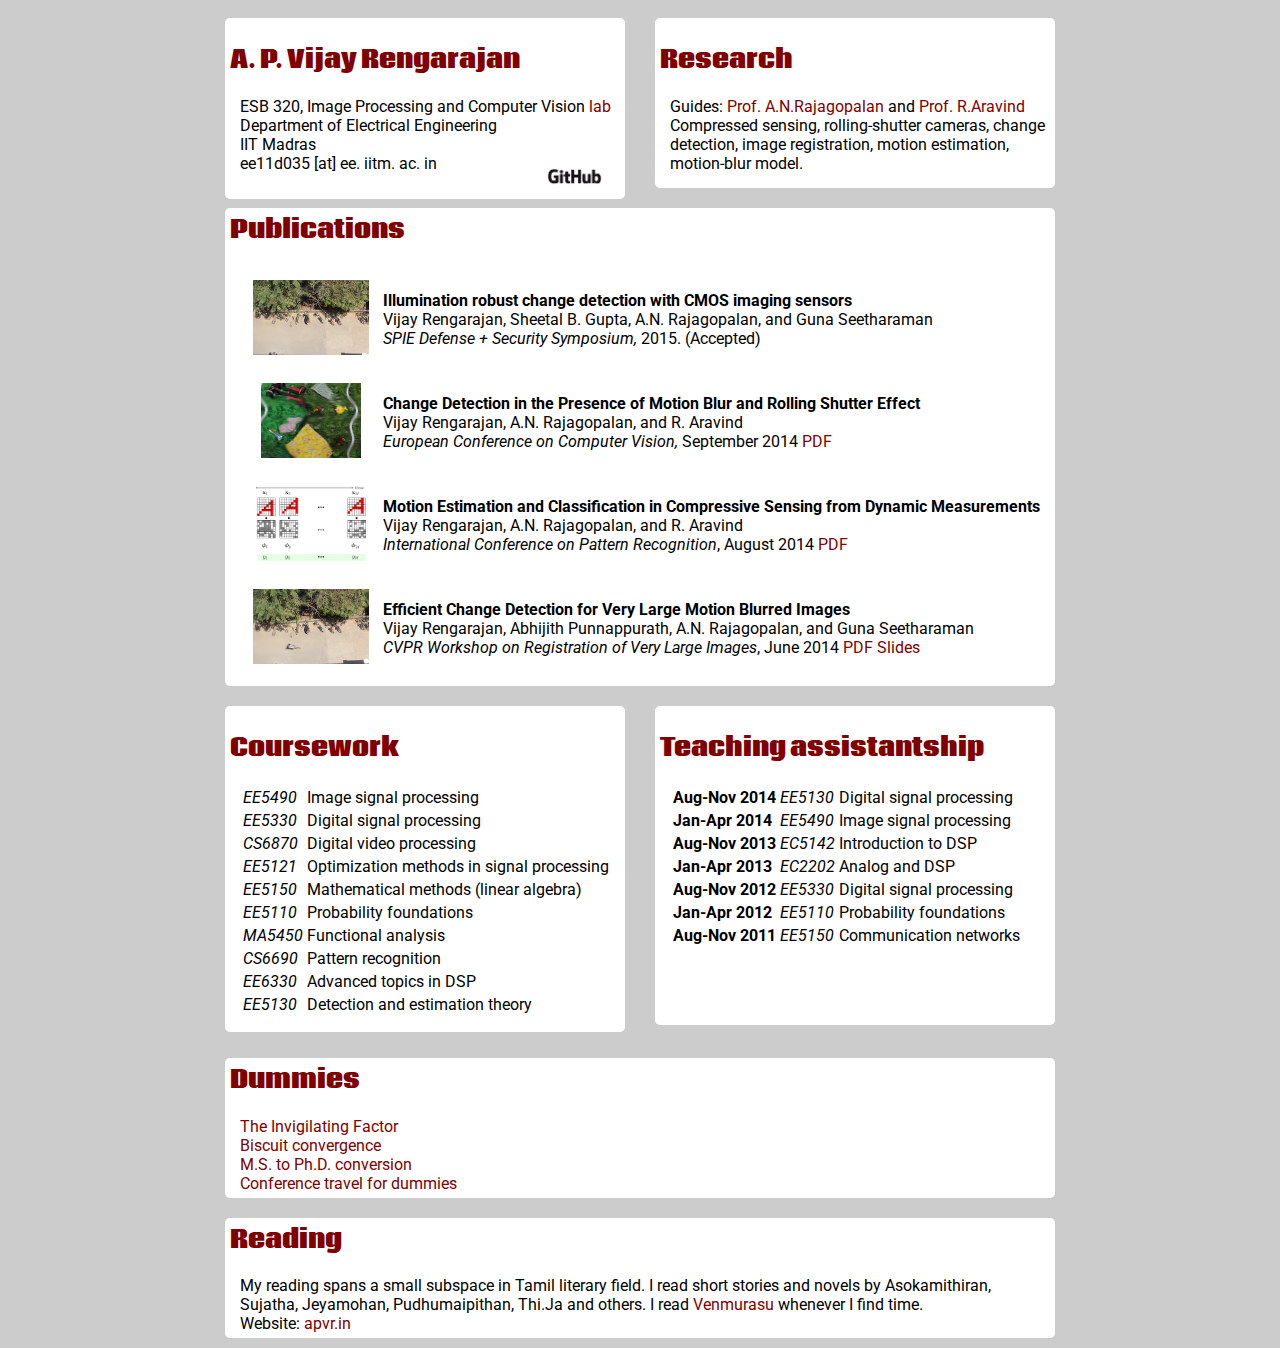
<file: index.html>
<!doctype html>
<meta http-equiv="Content-Type" content="text/html; charset=utf-8" />
<html>
<head>
  <title>A. P. Vijay Rengarajan | Department of Electrical Engineering | IIT Madras</title>
  <meta name="author" content="A. P. Vijay Rengarajan">
  <link href='http://fonts.googleapis.com/css?family=Coda' rel='stylesheet' type='text/css'>
  <link href='http://fonts.googleapis.com/css?family=Roboto:400,400italic,700' rel='stylesheet' type='text/css'>
  <link rel="stylesheet" href="css/main.css" />
</head>

<body>

<section class="box">
<div class="box-left" >
<h2>A. P. Vijay Rengarajan</h2>
<p>
ESB 320, Image Processing and Computer Vision <a href="http://www.ee.iitm.ac.in/ipcvlab">lab</a><br>
Department of Electrical Engineering<br>
IIT Madras<br>
ee11d035 [at] ee. iitm. ac. in
<!--<br>-->
<a href="http://github.com/urapvr/"><img src="img/GitHub_Logo.png" height="25" style="border-style: none;float:right"></a>
</p>
</div>

<div class="box-right" >
<h2>Research</h2>
<p>
Guides: <a href="http://www.ee.iitm.ac.in/~raju">Prof. A.N.Rajagopalan</a> and <a href="http://www.ee.iitm.ac.in/facs_ aravind">Prof. R.Aravind</a>
<br>
Compressed sensing, rolling-shutter cameras, change detection, image registration, motion estimation, motion-blur model.
</p>
</div>
</section>

<br><br><br><br><br><br><br><br><br><br>

<section class="box">
<div class="box-centre" >
<h2>Publications</h2>
<table>
<tr> 
<td style="text-align:center"><img src="img/cvprw2014_1.png" height="75" style="border-style: none"></td>
<td> <b>Illumination robust change detection with CMOS imaging sensors</b> <br>Vijay Rengarajan, Sheetal B. Gupta, A.N. Rajagopalan, and Guna Seetharaman<br><i>SPIE Defense + Security Symposium,</i> 2015. (Accepted)
<!--<a href="pdf/eccv_2014_manuscript.pdf">PDF</a>-->
</td>
</tr>

<tr> 
<td style="text-align:center"><img src="img/rsmb_5.png" height="75" style="border-style: none"></td>
<td> <b>Change Detection in the Presence of Motion Blur and Rolling Shutter Effect</b> <br>Vijay Rengarajan, A.N. Rajagopalan, and R. Aravind<br><i>European Conference on Computer Vision,</i> September 2014 
<a href="pdf/eccv_2014_manuscript.pdf">PDF</a></td>
</tr>

<tr> 
<td style="text-align:center"> <img src="img/icpr2014_1.png" height="75" style="border-style: none"> </td>
<td> <b>Motion Estimation and Classification in Compressive Sensing from Dynamic Measurements</b> <br>Vijay Rengarajan, A.N. Rajagopalan, and R. Aravind <br><i>International Conference on Pattern Recognition</i>, August 2014 <a href="pdf/icpr_2014_draft.pdf">PDF</a></td>
</tr>

<tr> 
<td style="text-align:center"> <!--<img src="img/cvprw2014_1.png" height="75" style="border-style: none"><br>--><img src="img/cvprw2014_2.png" height="75" style="border-style: none"> </td>
<td> <b>Efficient Change Detection for Very Large Motion Blurred Images</b> <br> Vijay Rengarajan, Abhijith Punnappurath, A.N. Rajagopalan, and Guna Seetharaman <br><i>CVPR Workshop on Registration of Very Large Images</i>, June 2014 <a href="pdf/cvprw_2014_draft.pdf">PDF</a> <a href="pdf/vijay_cvprw.pdf">Slides</a> </td>
</tr>

</table>
</div>
</section>

<section class="box">
<div class="box-left" >
<h2>Coursework</h2>
<table>
<tr><td><i>EE5490</i> </td><td>Image signal processing<br></td></tr>
<tr><td><i>EE5330</i> </td><td>Digital signal processing<br></td></tr>
<tr><td><i>CS6870</i> </td><td>Digital video processing<br></td></tr>
<tr><td><i>EE5121</i> </td><td>Optimization methods in signal processing<br></td></tr>
<tr><td><i>EE5150</i> </td><td>Mathematical methods (linear algebra)<br></td></tr>
<tr><td><i>EE5110</i> </td><td>Probability foundations<br></td></tr>
<tr><td><i>MA5450</i> </td><td>Functional analysis<br></td></tr>
<tr><td><i>CS6690</i> </td><td>Pattern recognition<br></td></tr>
<tr><td><i>EE6330</i> </td><td>Advanced topics in DSP<br></td></tr>
<tr><td><i>EE5130</i> </td><td>Detection and estimation theory</td></tr>
</table>
</div>


<div class="box-right" >
<h2>Teaching assistantship</h2>
<table>
<tr><td><b>Aug-Nov 2014</b> </td><td><i>EE5130</i> </td><td>Digital signal processing<br></td></tr>
<tr><td><b>Jan-Apr 2014</b> </td><td><i>EE5490</i> </td><td>Image signal processing<br></td></tr>
<tr><td><b>Aug-Nov 2013</b> </td><td><i>EC5142</i> </td><td>Introduction to DSP<br></td></tr>
<tr><td><b>Jan-Apr 2013</b> </td><td><i>EC2202</i> </td><td>Analog and DSP<br></td></tr>
<tr><td><b>Aug-Nov 2012</b> </td><td><i>EE5330</i> </td><td>Digital signal processing<br></td></tr>
<tr><td><b>Jan-Apr 2012</b> </td><td><i>EE5110</i> </td><td>Probability foundations<br></td></tr>
<tr><td><b>Aug-Nov 2011</b> </td><td><i>EE5150</i> </td><td>Communication networks<br></td></tr>
<tr></tr><tr></tr><tr></tr><tr></tr>
</table><br><br><br>
</div>
</section>

<br><br><br><br><br><br><br><br><br><br><br><br><br><br><br><br><br><br><br>
<section class="box">
<div class="box-centre" >
<h2>Dummies</h2>
<p>
<a href="dummies/iffactor.html">The Invigilating Factor</a><br>
<a href="dummies/biscuitconv.html">Biscuit convergence</a><br>
<a href="dummies/msphdconv.html">M.S. to Ph.D. conversion</a><br>
<a href="dummies/confgrant.html">Conference travel for dummies</a>
</p>
</div>
</section>

<section class="box">
<div class="box-centre" >
<h2>Reading</h2>
<p>
My reading spans a small subspace in Tamil literary field. I read short stories and novels by Asokamithiran, Sujatha, Jeyamohan, Pudhumaipithan, Thi.Ja and others. I read <a href="http://www.venmurasu.in/">Venmurasu</a> whenever I find time.
<!--I also read Sangam literature (especially Kurunthogai and Purananooru), Silappadhigaaram, and Kambaramayanam.-->
<br>
Website: <a href="http://apvr.in">apvr.in</a>
</p>
</div>
</section>

</body>
</html>
</file>
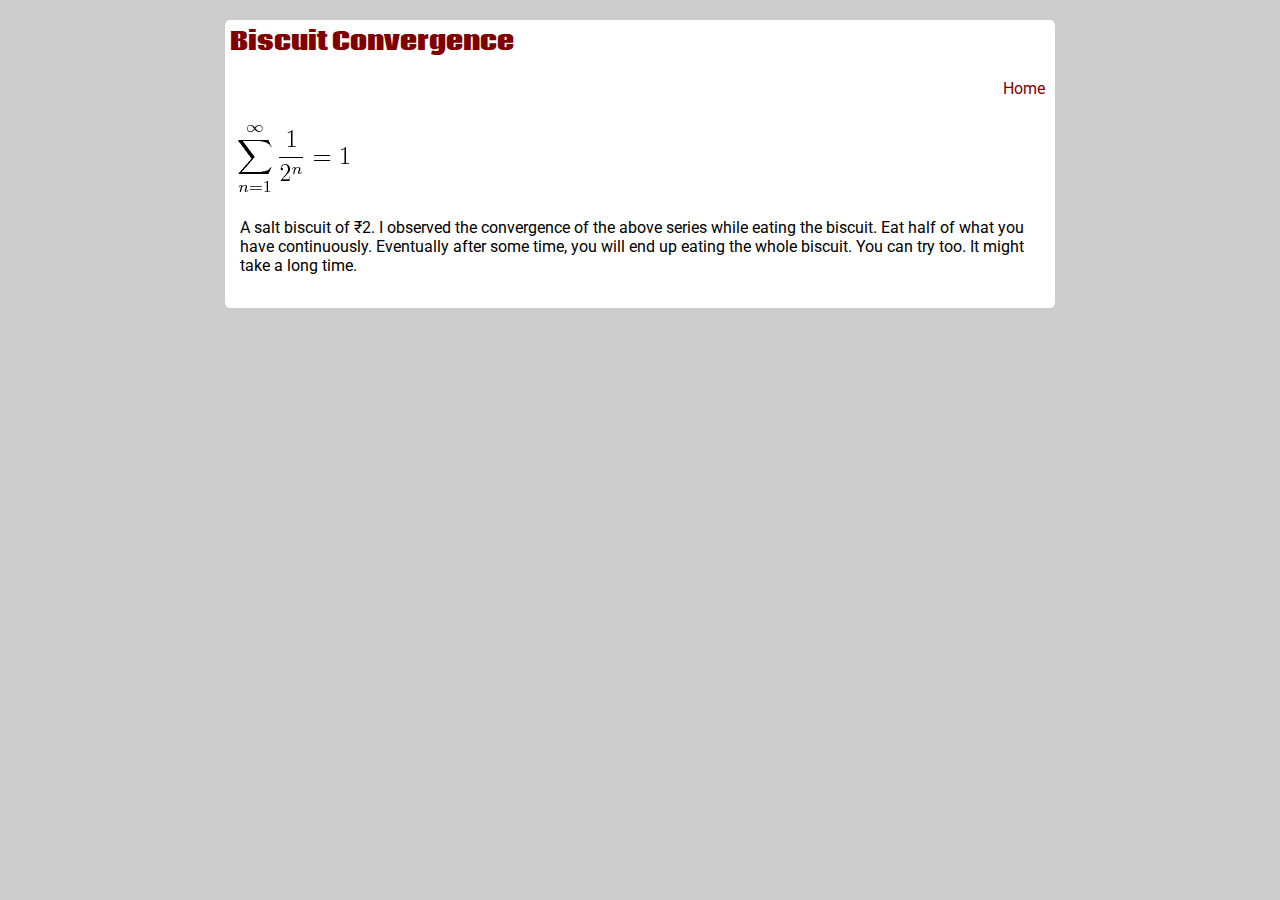
<file: dummies/biscuitconv.html>
<!doctype html>
<meta http-equiv="Content-Type" content="text/html; charset=utf-8" />
<html>
<head>
  <title>A. P. Vijay Rengarajan | Department of Electrical Engineering | IIT Madras</title>
  <meta name="author" content="A. P. Vijay Rengarajan">
  <link href='http://fonts.googleapis.com/css?family=Coda' rel='stylesheet' type='text/css'>
  <link href='http://fonts.googleapis.com/css?family=Roboto:400,400italic,700' rel='stylesheet' type='text/css'>
  <link rel="stylesheet" href="../css/main.css" />
</head>

<body>
<section class="box">
<div class="box-centre">
<h2>Biscuit Convergence</h2>
<p align="right"><a href="../index.html">Home</a></p>
<!-- <math>\sum_{n=1}^\infty \frac{1}{2^n} = 1</math> -->

<img src="../img/biscconveq.png" alt="\sum_{n=1}^\infty \frac{1}{2^n} = 1"> 

<p>A salt biscuit of ₹2. I observed the convergence of the above
series while eating the biscuit. Eat half of what you have
continuously. Eventually after some time, you will end up eating the
whole biscuit.

You can try too.

It might take a long time.</p>
<br>
</div>
</section>

</body>
</html>
</file>
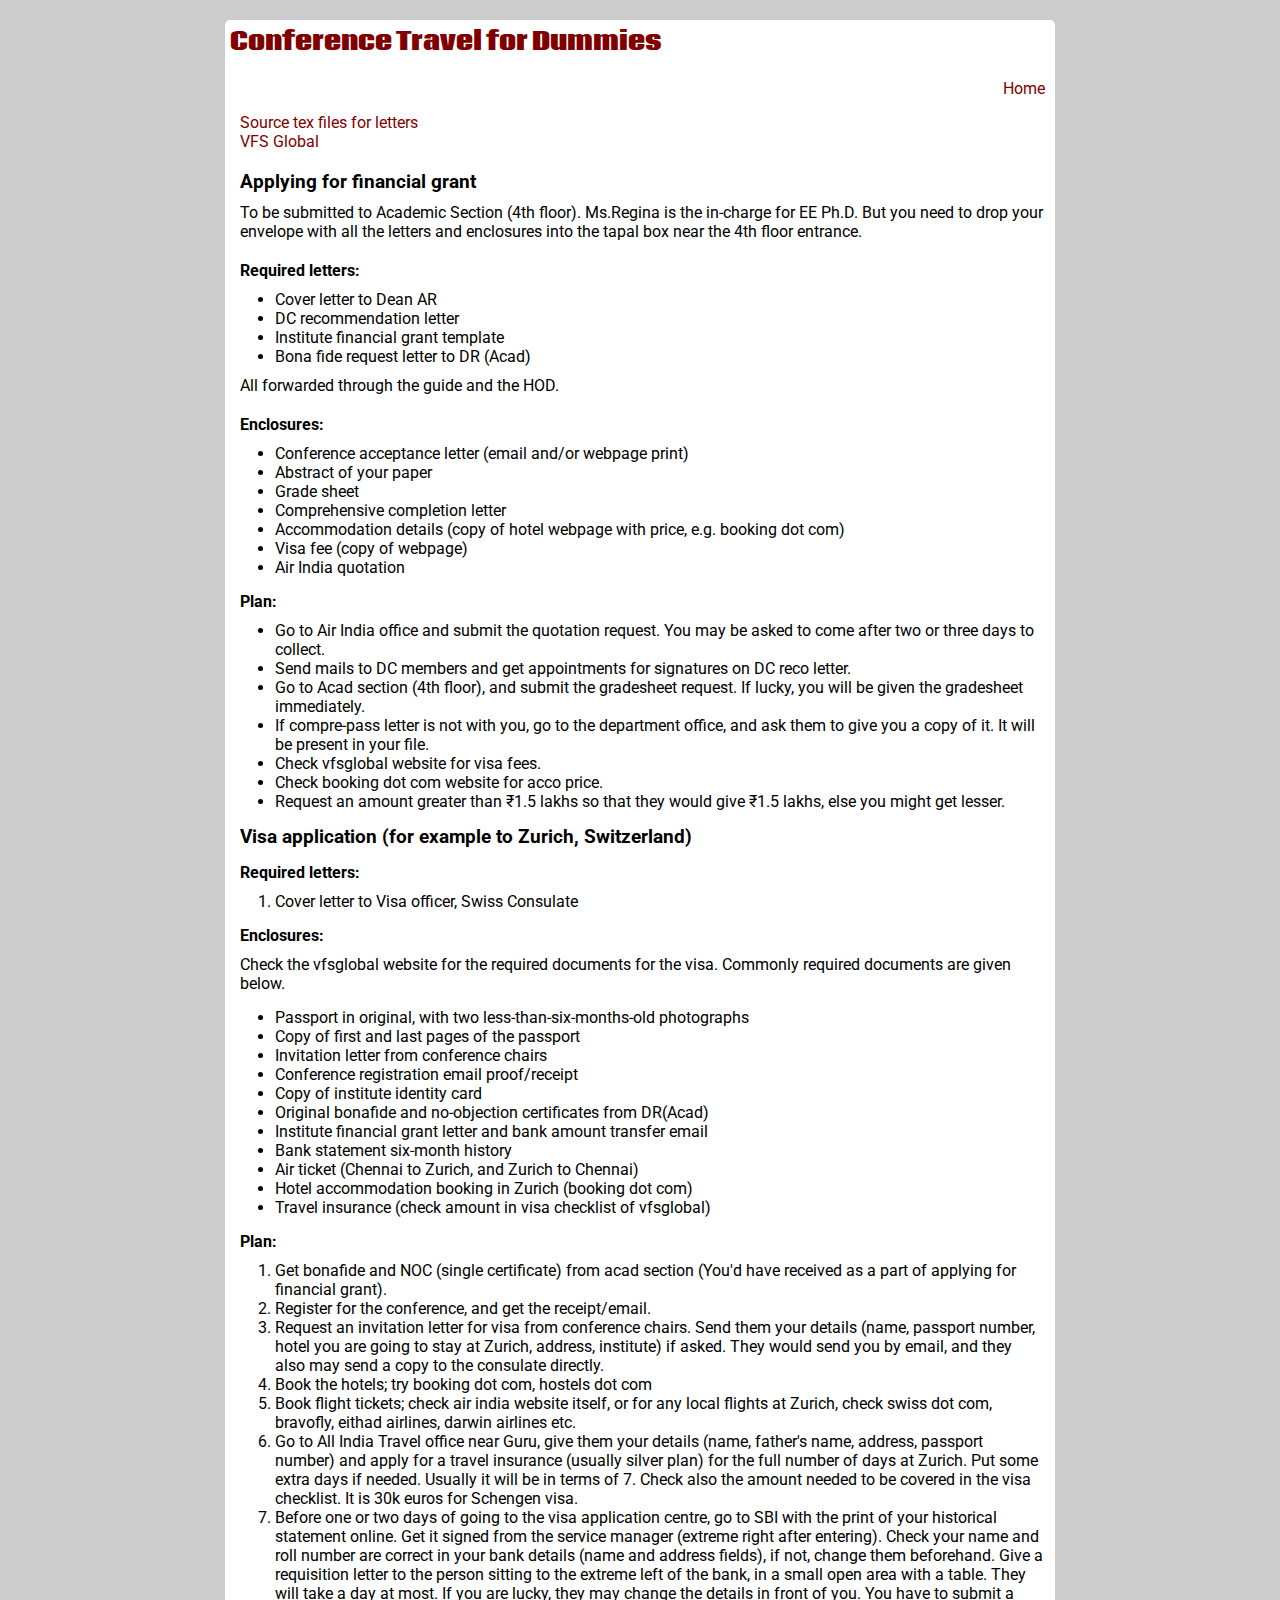
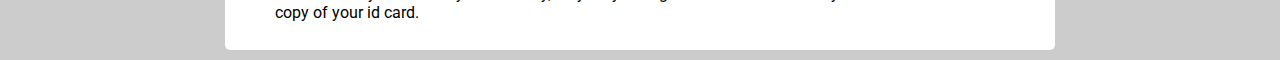
<file: dummies/confgrant.html>
<!doctype html>
<meta http-equiv="Content-Type" content="text/html; charset=utf-8" />
<html>
<head>
  <title>A. P. Vijay Rengarajan | Department of Electrical Engineering | IIT Madras</title>
  <meta name="author" content="A. P. Vijay Rengarajan">
  <link href='http://fonts.googleapis.com/css?family=Coda' rel='stylesheet' type='text/css'>
  <link href='http://fonts.googleapis.com/css?family=Roboto:400,400italic,700' rel='stylesheet' type='text/css'>
  <link rel="stylesheet" href="../css/main.css" />
</head>

<body>
<section class="box">
<div class="box-centre">
<h2>Conference Travel for Dummies</h2>
<p align="right"><a href="../index.html">Home</a></p>

<p><a href="http://www.github.com/urapvr/conf_travel">Source
    tex files for letters<a><br><a href="http://www.vfsglobal.ch/">VFS Global</a>
</p>

<h3>Applying for financial grant</h3>
<p>To be submitted to Academic Section (4th floor). Ms.Regina is the
  in-charge for EE Ph.D. But you need to drop your envelope with all
  the letters and enclosures into the tapal box near the 4th floor
  entrance. </p>

<h4>Required letters:</h4>
<ul>
<li>Cover letter to Dean AR</li>
<li>DC recommendation letter</li>
<li>Institute financial grant template</li>
<li>Bona fide request letter to DR (Acad)</li>
</ul>
<p>All forwarded through the guide and the HOD.</p>

<h4>Enclosures:</h4>
<ul>
<li>Conference acceptance letter (email and/or webpage print)</li>
<li>Abstract of your paper</li>
<li>Grade sheet</li>
<li>Comprehensive completion letter</li>
<li>Accommodation details (copy of hotel webpage with price,
  e.g. booking dot com)</li>
<li>Visa fee (copy of webpage)</li>
<li>Air India quotation</li>
</ul>

<h4>Plan:</h4>
<ul>
<li>Go to Air India office and submit the quotation request. You may be asked to come after two or three days to collect.</li>
<li>Send mails to DC members and get appointments for signatures on DC reco letter.</li>
<li>Go to Acad section (4th floor), and submit the gradesheet request. If lucky, you will be given the gradesheet immediately.</li>
<li>If compre-pass letter is not with you, go to the department
office, and ask them to give you a copy of it. It will be present in
your file.</li>
<li>Check vfsglobal website for visa fees.</li>
<li>Check booking dot com website for acco price.</li>
<li>Request an amount greater than ₹1.5 lakhs so that they would give ₹1.5 lakhs, else you might get lesser.</li>
</ul>

<h3>Visa application (for example to Zurich, Switzerland)</h3>
<h4>Required letters:</h4>
<ol>
  <li>Cover letter to Visa officer, Swiss Consulate 
    </ol>

<h4>Enclosures:</h4>
<p>Check the vfsglobal website for the required documents for the
visa. Commonly required documents are given below.</p>
<ul>
  <li>Passport in original, with two less-than-six-months-old
  photographs  
  <li>Copy of first and last pages of the passport
    <li>Invitation letter from conference chairs
      <li>Conference registration email proof/receipt
	<li>Copy of institute identity card
	  <li>Original bonafide and no-objection certificates from DR(Acad)
	<li>Institute financial grant letter and bank amount transfer
	email
	  <li>Bank statement six-month history
	  <li>Air ticket (Chennai to Zurich, and Zurich to
	  Chennai)
	    <li>Hotel accommodation booking in Zurich (booking dot
	    com)
	      <li>Travel insurance (check amount in visa checklist of vfsglobal)
    </ul>

<h4>Plan:</h4>
<ol>
  <li>Get bonafide and NOC (single certificate) from acad section (You'd have received as a
  part of applying for financial grant).
    <li>Register for the conference, and get the receipt/email.
      <li>Request an invitation letter for visa from conference
      chairs. Send them your details (name, passport number, hotel you
      are going to stay at Zurich, address, institute) if asked. They
      would send you by email, and they also may send a copy to the
      consulate directly.
	<li>Book the hotels; try booking dot com, hostels dot com
	  <li>Book flight tickets; check air india website itself, or
	  for any local flights at Zurich, check swiss dot com,
	  bravofly, eithad airlines, darwin airlines etc.
	    <li>Go to All India Travel office near Guru, give them
	    your details (name, father's name, address, passport
	    number) and apply for a travel insurance (usually silver
	    plan) for the full number of days at Zurich. Put some
	    extra days if needed. Usually it will be in terms of
	    7. Check also the amount needed to be covered in the visa
	    checklist. It is 30k euros for Schengen visa.
	      <li>Before one or two days of going to the visa
	      application centre, go to SBI with the print of your
	      historical statement online. Get it signed from the
	      service manager (extreme right after entering). Check
	      your name and roll number are correct in your bank
	      details (name and address fields), if not, change them
	      beforehand. Give a requisition letter to the person
	      sitting to the extreme left of the bank, in a small open
	      area with a table. They will take a day at most. If you
	      are lucky, they may change the details in front of
	      you. You have to submit a copy of your id card.
    </ol>
<br>
</div>
</section>

</body>
</html>
</file>
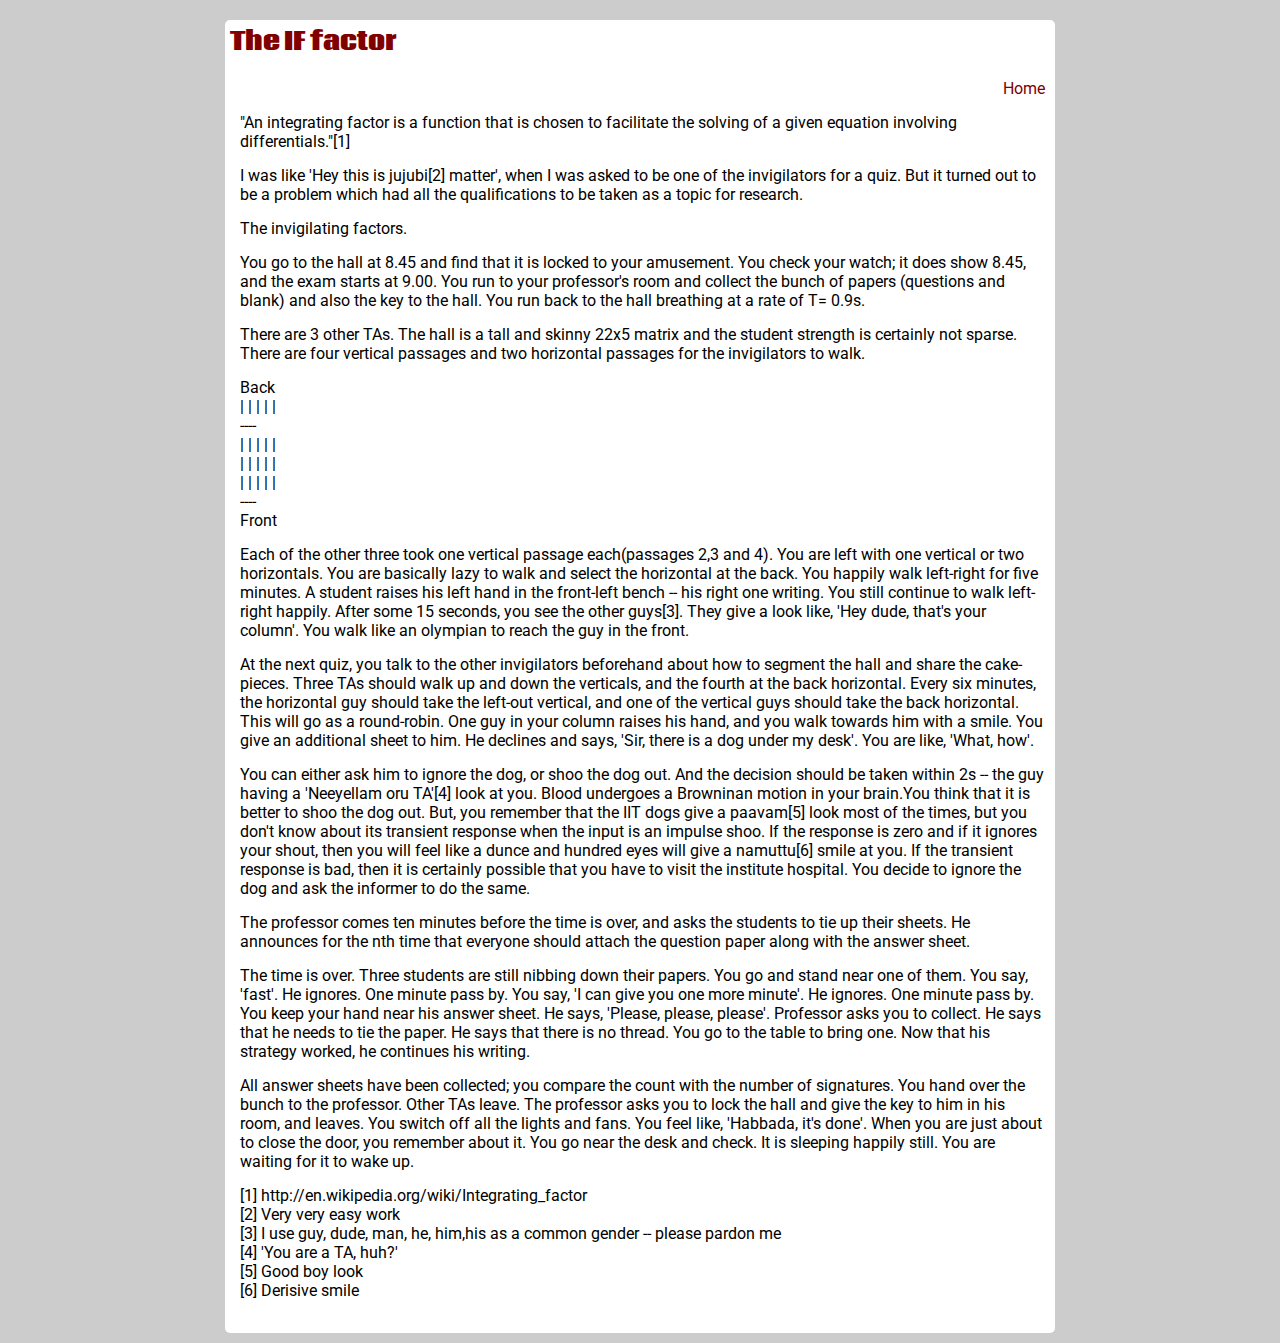
<file: dummies/iffactor.html>
<!doctype html>
<meta http-equiv="Content-Type" content="text/html; charset=utf-8" />
<html>
<head>
  <title>A. P. Vijay Rengarajan | Department of Electrical Engineering | IIT Madras</title>
  <meta name="author" content="A. P. Vijay Rengarajan">
  <link href='http://fonts.googleapis.com/css?family=Coda' rel='stylesheet' type='text/css'>
  <link href='http://fonts.googleapis.com/css?family=Roboto:400,400italic,700' rel='stylesheet' type='text/css'>
  <link rel="stylesheet" href="../css/main.css" />
</head>

<body>
<section class="box">
<div class="box-centre">
<h2>The IF factor</h2>
<p align="right"><a href="../index.html">Home</a></p>

<p>"An integrating factor is a function that is chosen to facilitate
the solving of a given equation involving differentials."[1]</p>

<p>I was like 'Hey this is jujubi[2] matter', when I was asked to be one
of the invigilators for a quiz. But it turned out to be a problem
which had all the qualifications to be taken as a topic for research.</p>

<p>The invigilating factors.</p>

<p>You go to the hall at 8.45 and find that it is locked to your
amusement. You check your watch; it does show 8.45, and the exam
starts at 9.00. You run to your professor's room and collect the bunch
of papers (questions and blank) and also the key to the hall. You run
back to the hall breathing at a rate of T= 0.9s.</p>

<p>There are 3 other TAs. The hall is a tall and skinny 22x5 matrix and
the student strength is certainly not sparse. There are four vertical
passages and two horizontal passages for the invigilators to walk.</p>

<p>
Back<br>
| | | | |<br>
----<br>
| | | | |<br>
| | | | |<br>
| | | | |<br>
----<br>
Front
</p>

<p>Each of the other three took one vertical passage each(passages 2,3
and 4).  You are left with one vertical or two horizontals. You are
basically lazy to walk and select the horizontal at the back. You
happily walk left-right for five minutes. A student raises his left
hand in the front-left bench -- his right one writing. You still
continue to walk left-right happily. After some 15 seconds, you see
the other guys[3]. They give a look like, 'Hey dude, that's your
column'. You walk like an olympian to reach the guy in the front.</p>

<p>At the next quiz, you talk to the other invigilators beforehand about
how to segment the hall and share the cake-pieces. Three TAs should
walk up and down the verticals, and the fourth at the back
horizontal. Every six minutes, the horizontal guy should take the
left-out vertical, and one of the vertical guys should take the back
horizontal. This will go as a round-robin. One guy in your column
raises his hand, and you walk towards him with a smile. You give an
additional sheet to him. He declines and says, 'Sir, there is a dog
under my desk'. You are like, 'What, how'.</p>

<p>You can either ask him to ignore the dog, or shoo the dog out. And the
decision should be taken within 2s -- the guy having a 'Neeyellam oru
TA'[4] look at you. Blood undergoes a Browninan motion in your
brain.You think that it is better to shoo the dog out. But, you
remember that the IIT dogs give a paavam[5] look most of the times,
but you don't know about its transient response when the input is an
impulse shoo. If the response is zero and if it ignores your shout,
then you will feel like a dunce and hundred eyes will give a
namuttu[6] smile at you. If the transient response is bad, then it is
certainly possible that you have to visit the institute hospital. You
decide to ignore the dog and ask the informer to do the same.</p>

<p>The professor comes ten minutes before the time is over, and asks the
students to tie up their sheets. He announces for the nth time that
everyone should attach the question paper along with the answer sheet.</p>

<p>The time is over. Three students are still nibbing down their
papers. You go and stand near one of them. You say, 'fast'. He
ignores. One minute pass by. You say, 'I can give you one more
minute'. He ignores. One minute pass by. You keep your hand near his
answer sheet. He says, 'Please, please, please'. Professor asks you to
collect. He says that he needs to tie the paper. He says that there is
no thread. You go to the table to bring one. Now that his strategy
worked, he continues his writing.</p>

<p>All answer sheets have been collected; you compare the count with the
number of signatures. You hand over the bunch to the professor. Other
TAs leave. The professor asks you to lock the hall and give the key to
him in his room, and leaves. You switch off all the lights and
fans. You feel like, 'Habbada, it's done'. When you are just about to
close the door, you remember about it. You go near the desk and
check. It is sleeping happily still. You are waiting for it to wake
up.</p>

<p>
[1] http://en.wikipedia.org/wiki/Integrating_factor<br>
[2] Very very easy work<br>
[3] I use guy, dude, man, he, him,his as a common gender -- please pardon me<br>
[4] 'You are a TA, huh?'<br>
[5] Good boy look<br>
[6] Derisive smile<br>
</p>

<br>
</div>
</section>

</body>
</html>
</file>
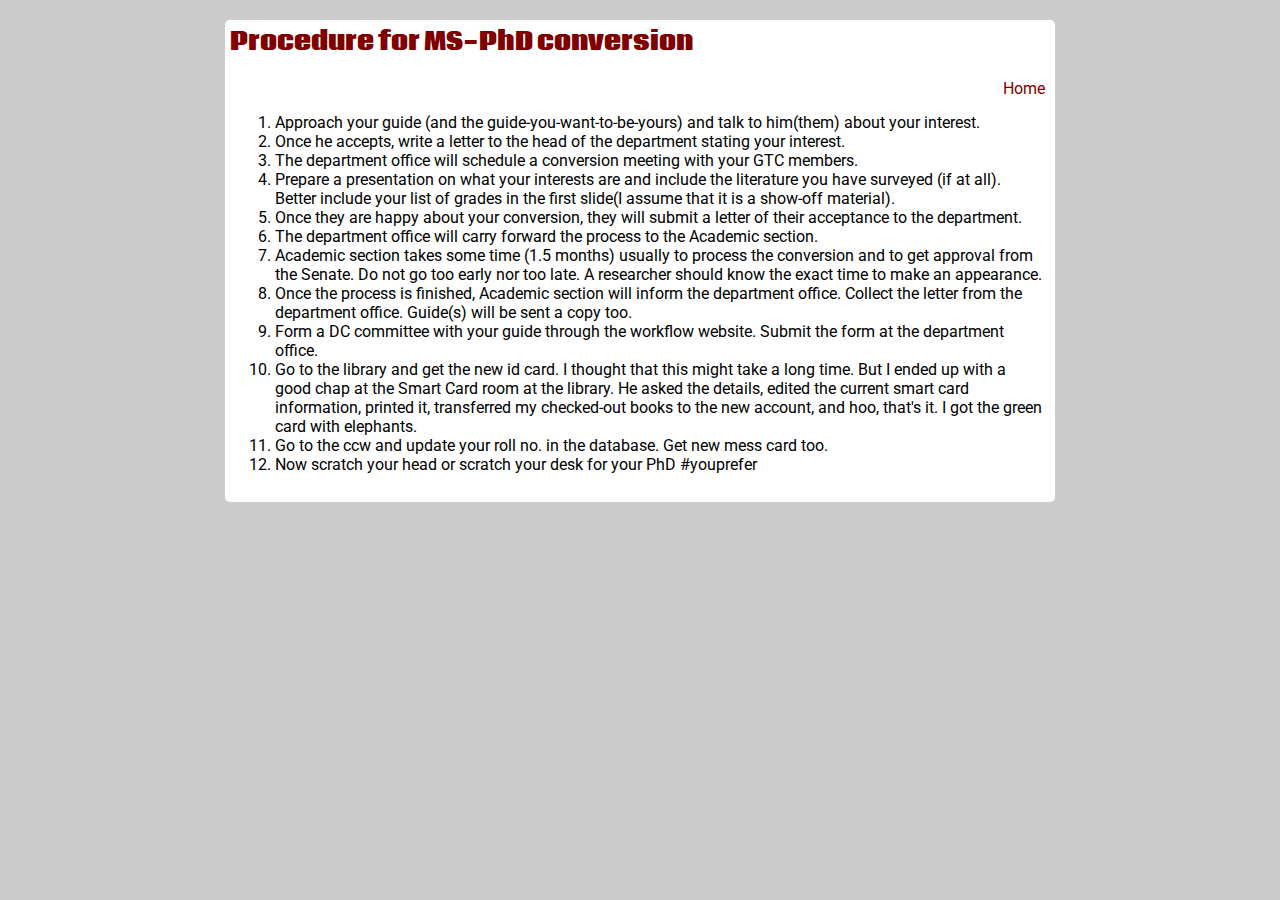
<file: dummies/msphdconv.html>
<!doctype html>
<meta http-equiv="Content-Type" content="text/html; charset=utf-8" />
<html>
<head>
  <title>A. P. Vijay Rengarajan | Department of Electrical Engineering | IIT Madras</title>
  <meta name="author" content="A. P. Vijay Rengarajan">
  <link href='http://fonts.googleapis.com/css?family=Coda' rel='stylesheet' type='text/css'>
  <link href='http://fonts.googleapis.com/css?family=Roboto:400,400italic,700' rel='stylesheet' type='text/css'>
  <link rel="stylesheet" href="../css/main.css" />
</head>

<body>
<section class="box">
<div class="box-centre">
<h2>Procedure for MS-PhD conversion</h2>
<p align="right"><a href="../index.html">Home</a></p>

<ol>
  <li>Approach your guide (and the guide-you-want-to-be-yours) and talk to him(them) about your interest.
    <li>Once he accepts, write a letter to the head of the department stating your interest.
      <li>The department office will schedule a conversion meeting
      with your GTC members.
	<li>Prepare a presentation on what your interests are and
	include the literature you have surveyed (if at all). Better
	include your list of grades in the first slide(I assume that
	it is a show-off material).
	  <li>Once they are happy about your conversion, they will
	  submit a letter of their acceptance to the department.
	    <li>The department office will carry forward the process
	    to the Academic section.
	      <li>Academic section takes some time (1.5 months)
	      usually to process the conversion and to get approval
	      from the Senate. Do not go too early nor too late. A
	      researcher should know the exact time to make an
	      appearance.
		<li>Once the process is finished, Academic section
		will inform the department office. Collect the letter
		from the department office. Guide(s) will be sent a
		copy too.
		  <li>Form a DC committee with your guide through the
		  workflow website. Submit the form at the department
		  office.
		    <li>Go to the library and get the new id card. I
		    thought that this might take a long time. But I
		    ended up with a good chap at the Smart Card room
		    at the library. He asked the details, edited the
		    current smart card information, printed it,
		    transferred my checked-out books to the new
		    account, and hoo, that's it. I got the green card
		    with elephants.
		      <li>Go to the ccw and update your roll no. in
		      the database. Get new mess card too.
			<li>Now scratch your head or scratch your desk for your PhD #youprefer
    </ol>
<br>
</div>
</section>

</body>
</html>
</file>
<file: css/main.css>
body{
  background-color:#cccccc;
}
.box{
  width:850px;
  margin:auto;
}
.box-left, .box-right, .box-centre{
  background:#ffffff;
  margin:10px 10px 10px 10px;
  border:0px solid maroon;
  border-radius:5px;
}
.box-left{
  float:left;
  width:400px;
}
.box-right{
  float:right;
  width:400px;
}
.box-centre{
  width:830px;
}
p{
  padding-left:5px;
  padding-bottom:5px;
}
table{
  padding-left:5px;
  padding-bottom:5px;
}
p, table, ul, h3, h4, ol{
  font-family: "Roboto", sans-serif;
  margin: 10px;
}
h2, h3, h4{
  padding-left:5px;
  padding-top:5px;
}
h2{
  font-family: "Coda", sans-serif;
  color: maroon;
}
a{
  color:maroon;
  text-decoration:none;
}
img{
  padding: 10px;
}
</file>
